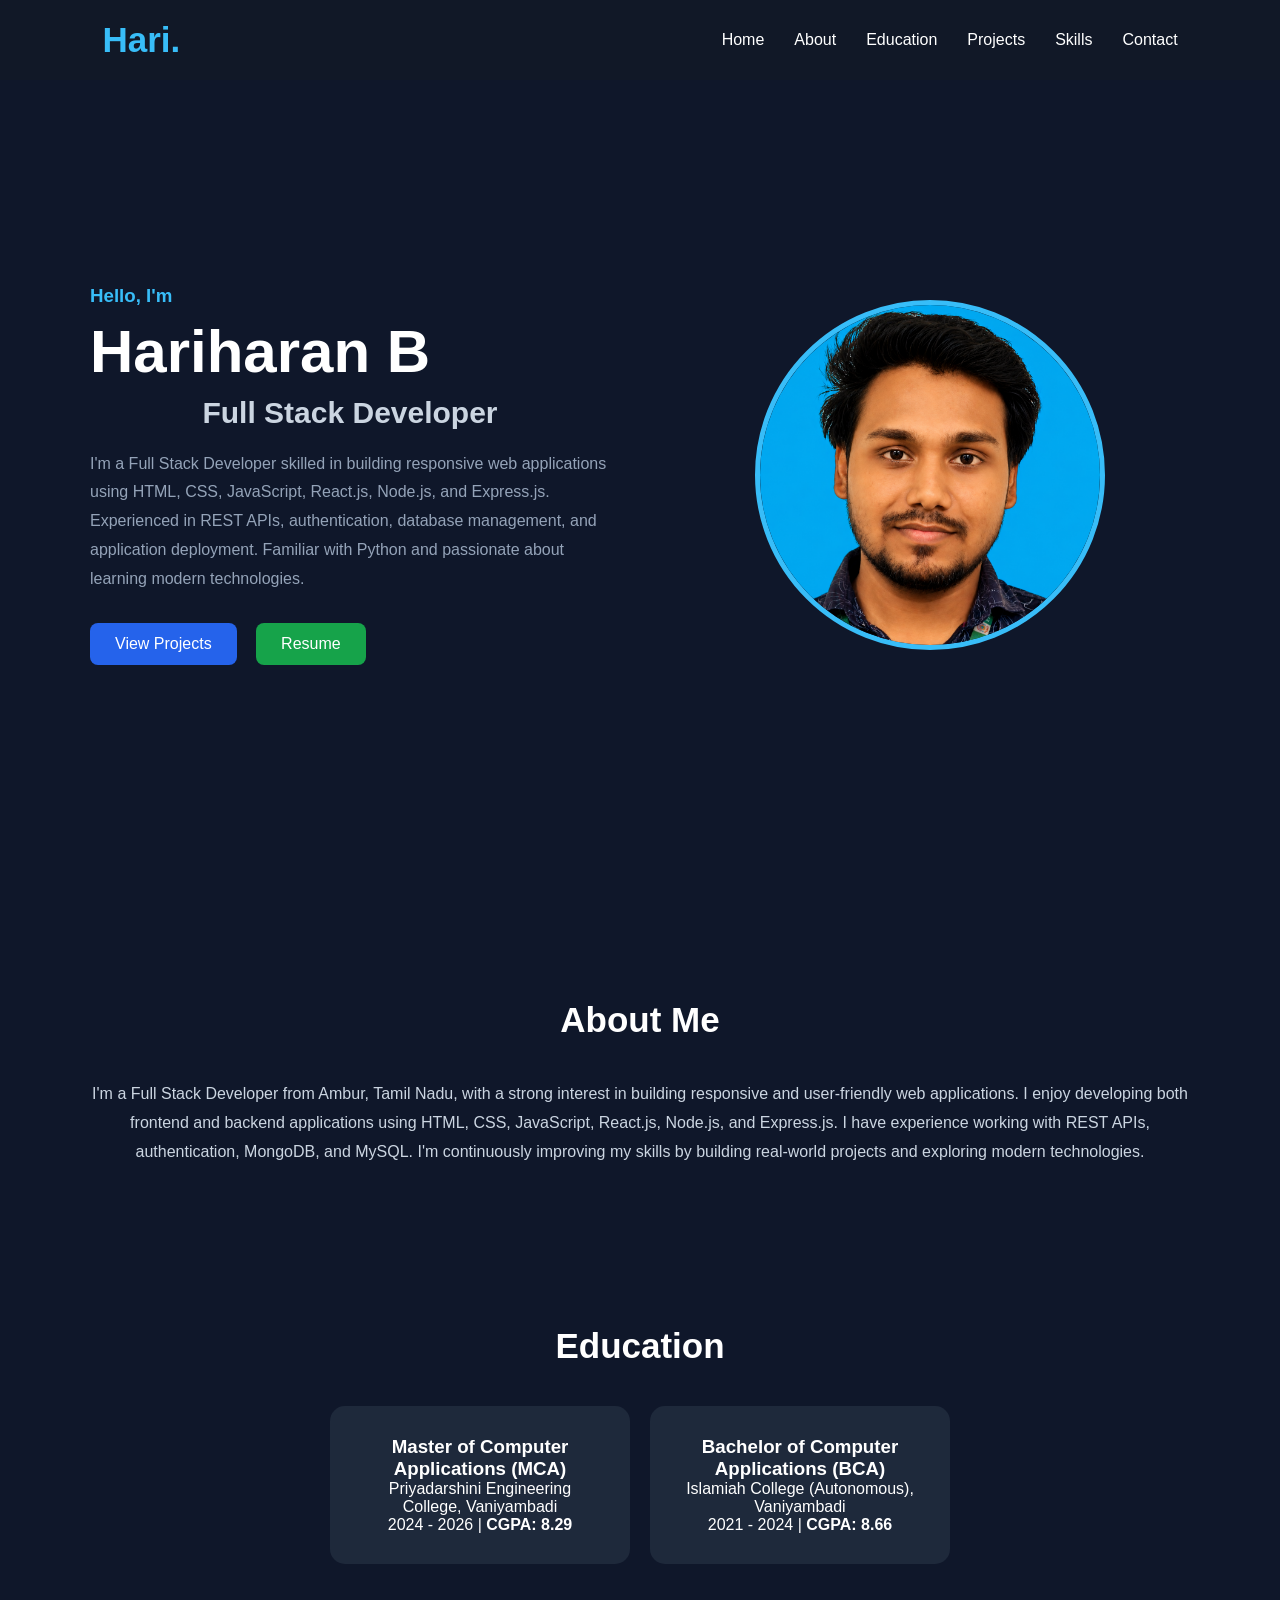
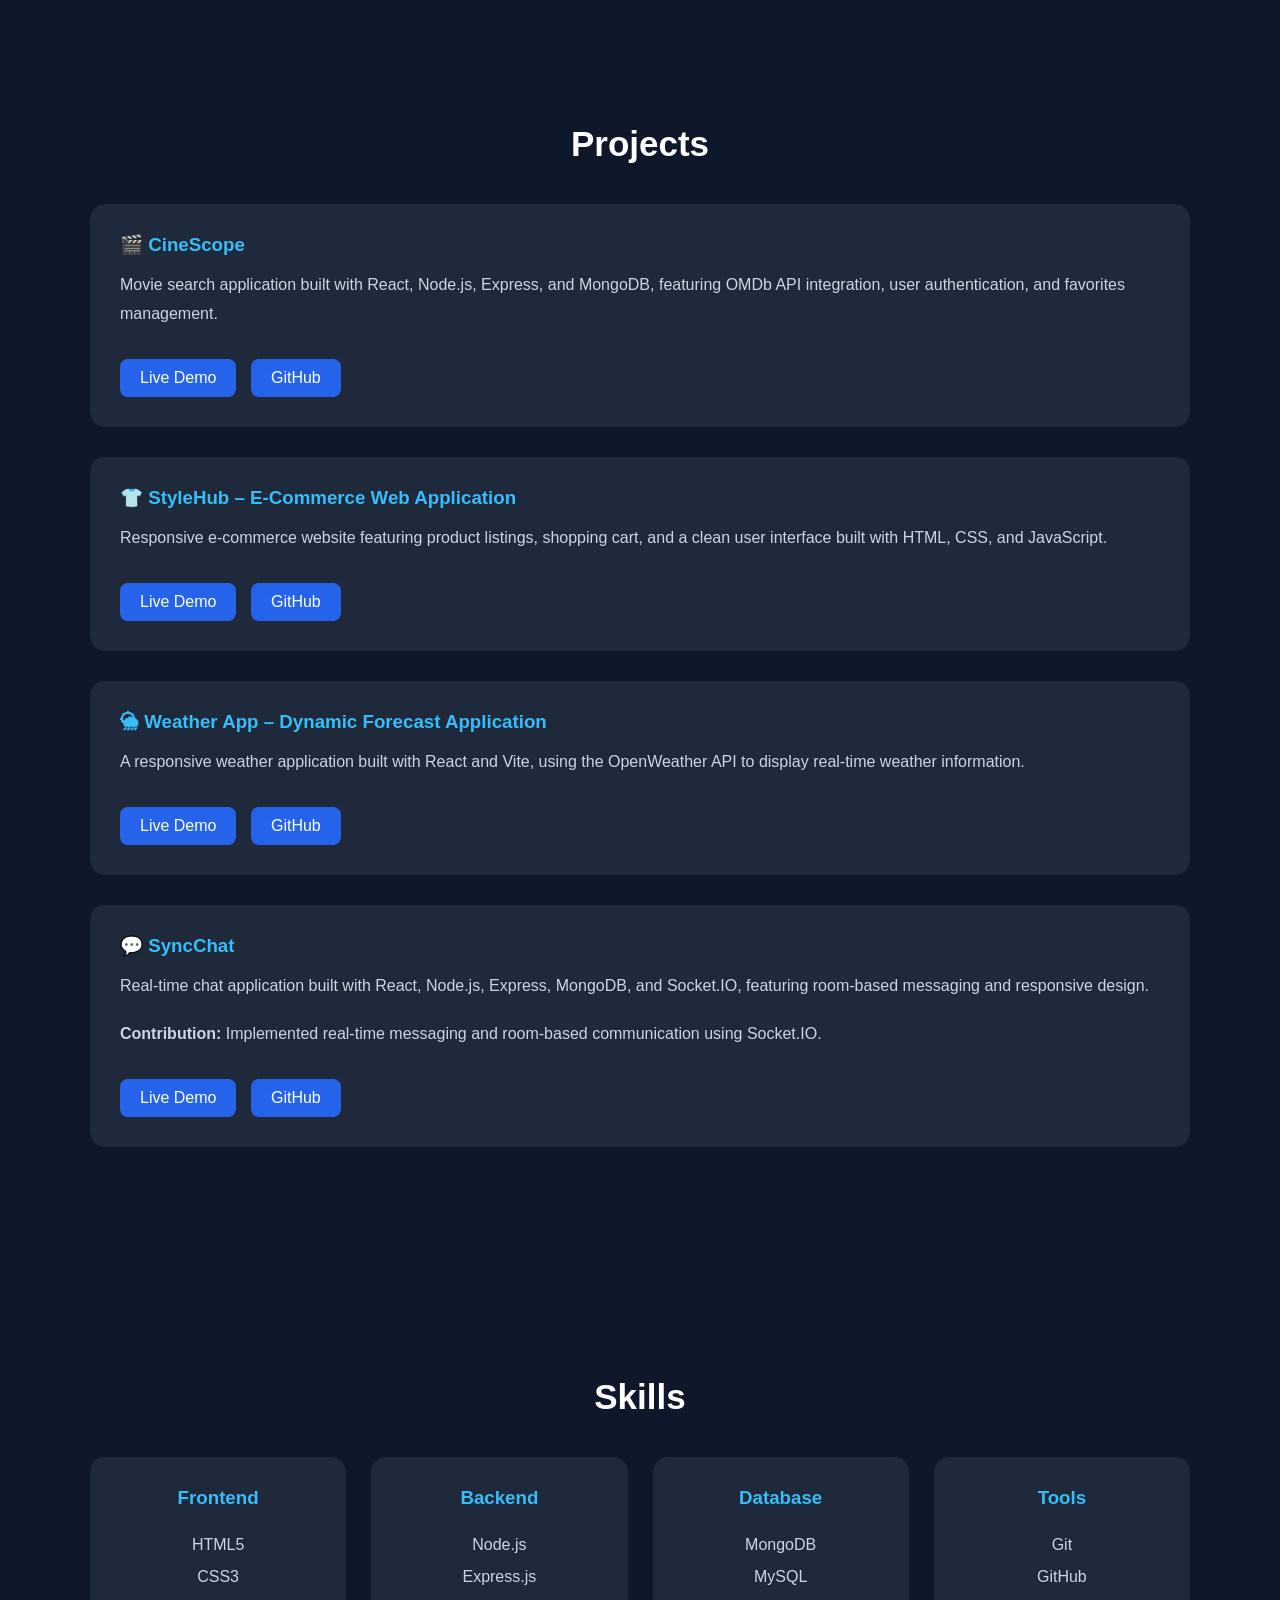
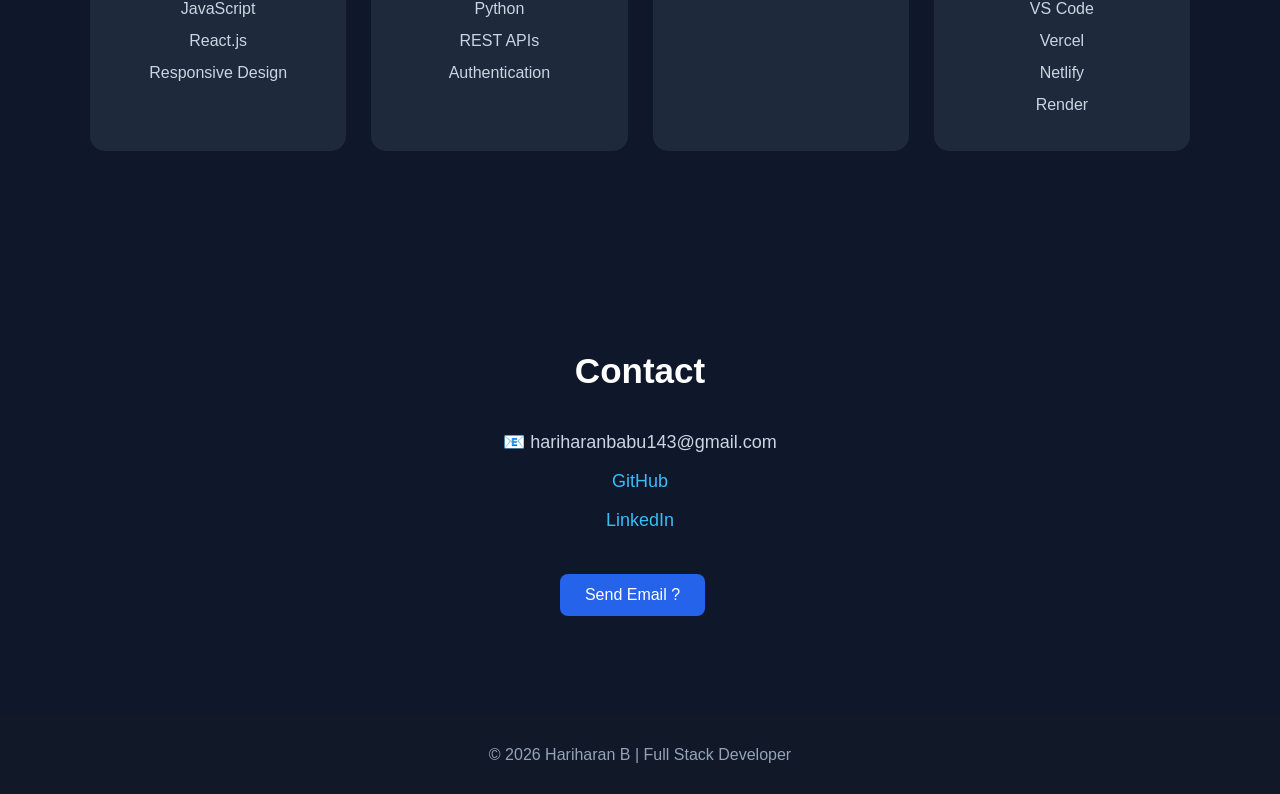
<file: index.html>
<!doctype html>
<html lang="en">
  <head>
    <meta charset="UTF-8" />
    <meta name="viewport" content="width=device-width, initial-scale=1.0" />
    <title>Hari | Portfolio</title>
    <link rel="icon" type="image/png" href="IMG/fv.png" />
    <link rel="stylesheet" href="style.css" />
  </head>
  <body>
    <header>
      <nav>
        <h2>Hari.</h2>

        <ul>
          <li><a href="#home">Home</a></li>
          <li><a href="#about">About</a></li>
          <li><a href="#education">Education</a></li>
          <li><a href="#projects">Projects</a></li>
          <li><a href="#skills">Skills</a></li>
          <li><a href="#contact">Contact</a></li>
        </ul>
      </nav>
    </header>

    <!-- HOME -->

    <section id="home" class="hero">
      <div class="hero-text">
        <h3>Hello, I'm</h3>

        <h1>Hariharan B</h1>

        <h2>Full Stack Developer</h2>

        <p>
          I'm a Full Stack Developer skilled in building responsive web
          applications using HTML, CSS, JavaScript, React.js, Node.js, and
          Express.js. Experienced in REST APIs, authentication, database
          management, and application deployment. Familiar with Python and
          passionate about learning modern technologies.
        </p>

        <div class="buttons">
          <a href="#projects" class="btn">View Projects</a>

          <a
            href="resume/UpdatedResume.pdf"
            class="btn btn2"
            target="_blank"
            rel="noopener noreferrer"
          >
            Resume
          </a>
        </div>
      </div>

      <div class="hero-image">
        <img src="IMG/Hari lights.png" alt="Hariharan B" />
      </div>
    </section>

    <!-- ABOUT -->

    <section id="about">
      <h2>About Me</h2>

      <p>
        I'm a Full Stack Developer from Ambur, Tamil Nadu, with a strong
        interest in building responsive and user-friendly web applications. I
        enjoy developing both frontend and backend applications using HTML, CSS,
        JavaScript, React.js, Node.js, and Express.js. I have experience working
        with REST APIs, authentication, MongoDB, and MySQL. I'm continuously
        improving my skills by building real-world projects and exploring modern
        technologies.
      </p>
    </section>

    <!-- education -->

    <section id="education">
      <h2>Education</h2>

      <div class="education-container">
        <div class="edu-card">
          <h3>Master of Computer Applications (MCA)</h3>
          <p>Priyadarshini Engineering College, Vaniyambadi</p>
          <span>2024 - 2026 | <strong>CGPA: 8.29</strong></span>
        </div>

        <div class="edu-card">
          <h3>Bachelor of Computer Applications (BCA)</h3>
          <p>Islamiah College (Autonomous), Vaniyambadi</p>
          <span>2021 - 2024 | <strong>CGPA: 8.66</strong></span>
        </div>
      </div>
    </section>

    <!-- PROJECTS -->

    <section id="projects">
      <h2>Projects</h2>

      <div class="project">
        <h3>🎬 CineScope</h3>

        <p>
          Movie search application built with React, Node.js, Express, and
          MongoDB, featuring OMDb API integration, user authentication, and
          favorites management.
        </p>

        <a href="https://cinescope-hari.vercel.app/" target="_blank">
          Live Demo
        </a>

        <a href="https://github.com/itz-Hari/CineScope" target="_blank">
          GitHub
        </a>
      </div>

      <div class="project">
        <h3>👕 StyleHub – E-Commerce Web Application</h3>

        <p>
          Responsive e-commerce website featuring product listings, shopping
          cart, and a clean user interface built with HTML, CSS, and JavaScript.
        </p>

        <a href="https://hari-stylehub.netlify.app/" target="_blank">
          Live Demo
        </a>

        <a href="https://github.com/itz-Hari/hari-stylehub" target="_blank">
          GitHub
        </a>
      </div>

      <div class="project">
        <h3>🌦 Weather App – Dynamic Forecast Application</h3>

        <p>
          A responsive weather application built with React and Vite, using the
          OpenWeather API to display real-time weather information.
        </p>

        <a href="https://itz-hari.github.io/weather-app/" target="_blank">
          Live Demo
        </a>

        <a href="https://github.com/itz-Hari/weather-app" target="_blank">
          GitHub
        </a>
      </div>

      <div class="project">
        <h3>💬 SyncChat</h3>

        <p>
          Real-time chat application built with React, Node.js, Express,
          MongoDB, and Socket.IO, featuring room-based messaging and responsive
          design.
        </p>
        <p>
          <strong>Contribution:</strong> Implemented real-time messaging and
          room-based communication using Socket.IO.
        </p>

        <a href="https://hari-syncchat.netlify.app" target="_blank">
          Live Demo
        </a>

        <a href="https://github.com/itz-Hari/syncchat" target="_blank">
          GitHub
        </a>
      </div>
    </section>

    <!-- SKILLS -->

    <section id="skills">
      <h2>Skills</h2>

      <div class="skill-box">
        <div class="card">
          <h3>Frontend</h3>
          <p>
            HTML5<br />
            CSS3<br />
            JavaScript<br />
            React.js<br />
            Responsive Design
          </p>
        </div>

        <div class="card">
          <h3>Backend</h3>
          <p>
            Node.js<br />
            Express.js<br />
            Python<br />
            REST APIs<br />
            Authentication
          </p>
        </div>

        <div class="card">
          <h3>Database</h3>
          <p>
            MongoDB<br />
            MySQL
          </p>
        </div>

        <div class="card">
          <h3>Tools</h3>
          <p>
            Git<br />
            GitHub<br />
            VS Code<br />
            Vercel<br />
            Netlify<br />
            Render
          </p>
        </div>
      </div>
    </section>

    <!-- CONTACT -->

    <section id="contact">
      <h2>Contact</h2>

      <p>📧 hariharanbabu143@gmail.com</p>

      <p>
        <a href="https://github.com/itz-Hari" target="_blank">GitHub </a>
      </p>

      <p>
        <a href="https://www.linkedin.com/in/itzhariharan" target="_blank">
          LinkedIn
        </a>
      </p>

      <a
        href="mailto:hariharanbabu143@gmail.com?subject=Portfolio Inquiry"
        class="btn contact-btn"
      >
        Send Email ?
      </a>
    </section>

    <footer>
      <p>© 2026 Hariharan B | Full Stack Developer</p>
    </footer>
  </body>
</html>
</file>
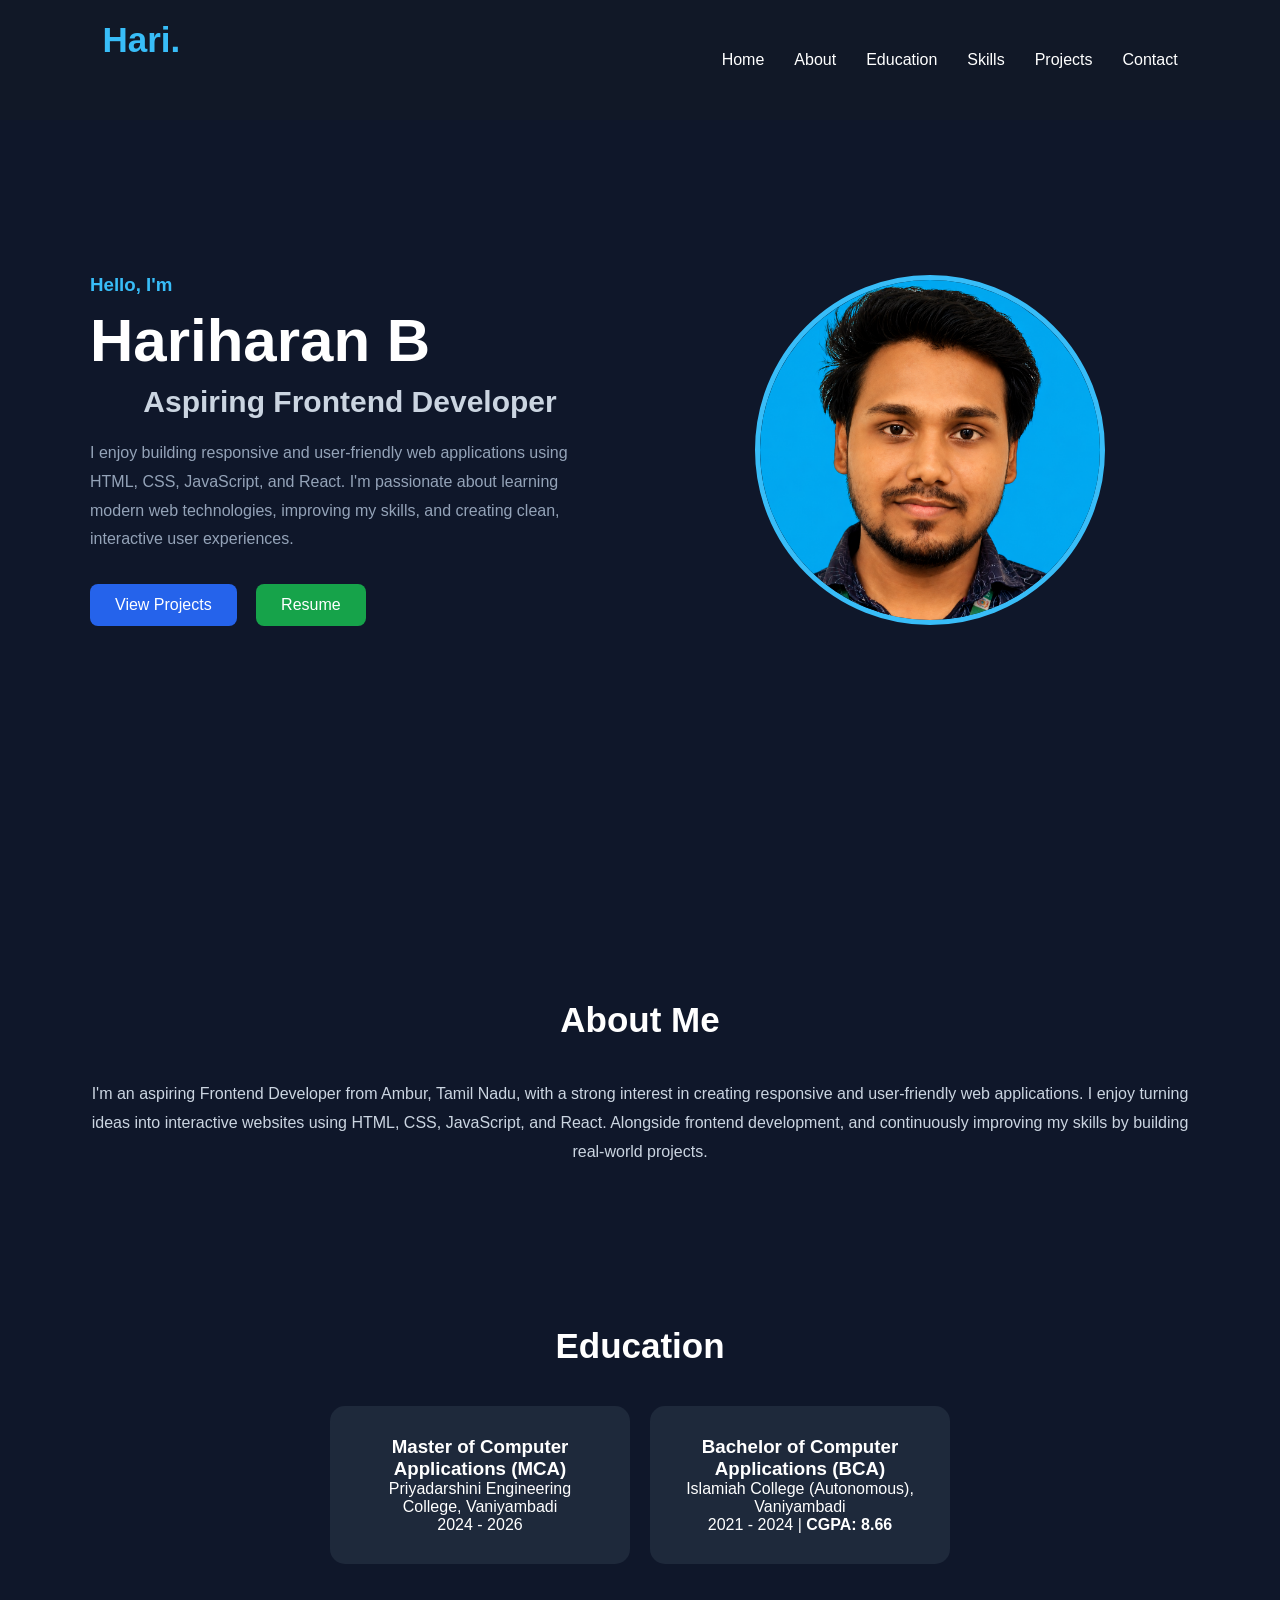
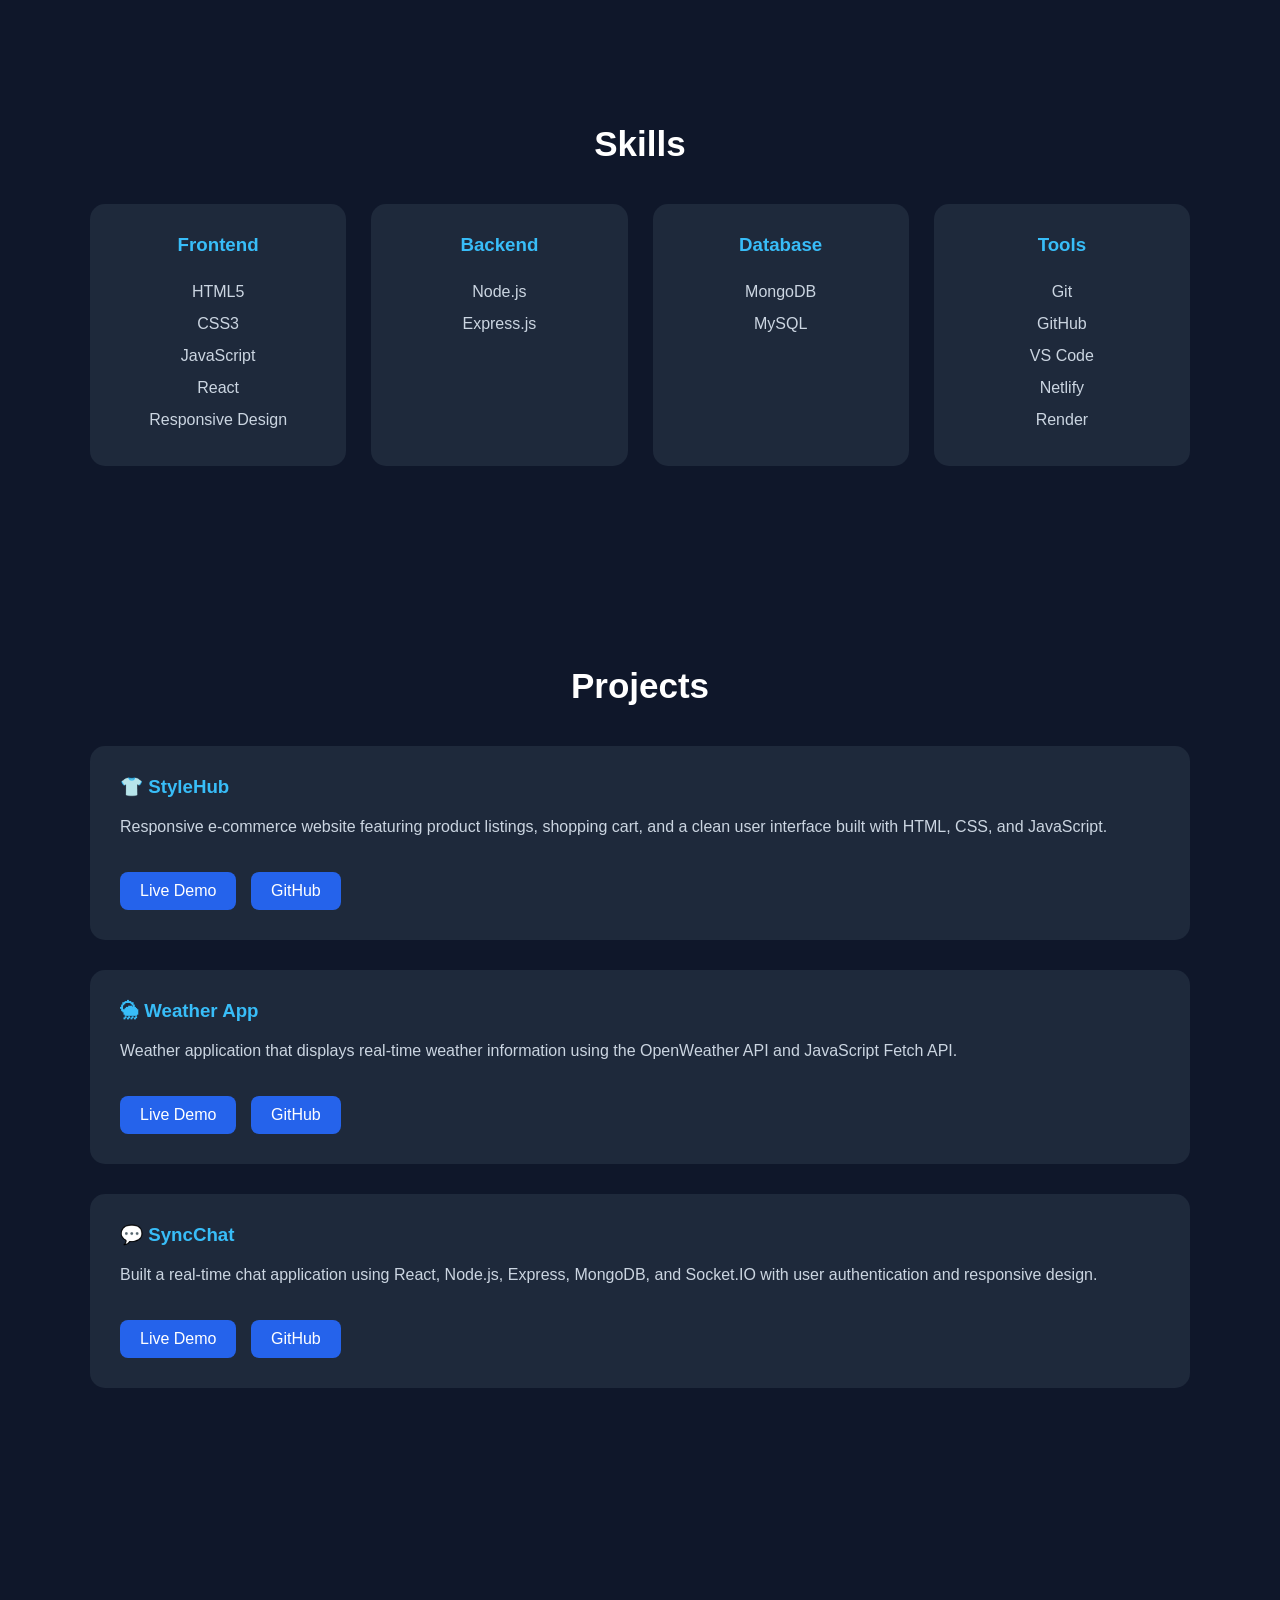
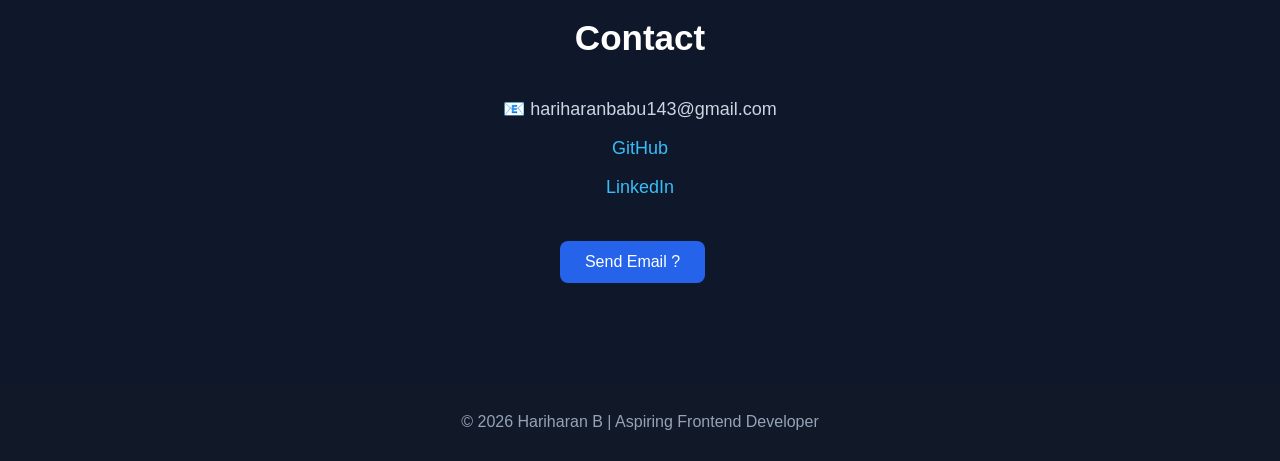
<file: port.html>
<!doctype html>
<html lang="en">
  <head>
    <meta charset="UTF-8" />
    <meta name="viewport" content="width=device-width, initial-scale=1.0" />
    <title>Hari | Portfolio</title>
    <link rel="stylesheet" href="port.css" />
  </head>
  <body>
    <header>
      <nav>
        <h2>Hari.</h2>

        <ul>
          <li><a href="#home">Home</a></li>
          <li><a href="#about">About</a></li>
          <li><a href="#education">Education</a></li>
          <li><a href="#skills">Skills</a></li>
          <li><a href="#projects">Projects</a></li>
          <li><a href="#contact">Contact</a></li>
        </ul>
      </nav>
    </header>

    <!-- HOME -->

    <section id="home" class="hero">
      <div class="hero-text">
        <h3>Hello, I'm</h3>

        <h1>Hariharan B</h1>

        <h2>Aspiring Frontend Developer</h2>

        <p>
          I enjoy building responsive and user-friendly web applications using
          HTML, CSS, JavaScript, and React. I'm passionate about learning modern
          web technologies, improving my skills, and creating clean, interactive
          user experiences.
        </p>

        <div class="buttons">
          <a href="#projects" class="btn">View Projects</a>

          <a href="resume.pdf" class="btn btn2" target="_blank"> Resume </a>
        </div>
      </div>

      <div class="hero-image">
        <img src="IMG/Hari lights.png" alt="Hariharan B" />
      </div>
    </section>

    <!-- ABOUT -->

    <section id="about">
      <h2>About Me</h2>

      <p>
        I'm an aspiring Frontend Developer from Ambur, Tamil Nadu, with a strong
        interest in creating responsive and user-friendly web applications. I
        enjoy turning ideas into interactive websites using HTML, CSS,
        JavaScript, and React. Alongside frontend development, and continuously
        improving my skills by building real-world projects.
      </p>
    </section>

    <!-- education -->

    <section id="education">
      <h2>Education</h2>

      <div class="education-container">
        <div class="edu-card">
          <h3>Master of Computer Applications (MCA)</h3>
          <p>Priyadarshini Engineering College, Vaniyambadi</p>
          <span>2024 - 2026</span>
        </div>

        <div class="edu-card">
          <h3>Bachelor of Computer Applications (BCA)</h3>
          <p>Islamiah College (Autonomous), Vaniyambadi</p>
          <span>2021 - 2024 | <strong>CGPA: 8.66</strong></span>
        </div>
      </div>
    </section>

    <!-- SKILLS -->

    <section id="skills">
      <h2>Skills</h2>

      <div class="skill-box">
        <div class="card">
          <h3>Frontend</h3>

          <p>
            HTML5<br />
            CSS3<br />
            JavaScript<br />
            React <br />
            Responsive Design
          </p>
        </div>

        <div class="card">
          <h3>Backend</h3>

          <p>
            Node.js <br />
            Express.js
          </p>
        </div>

        <div class="card">
          <h3>Database</h3>

          <p>
            MongoDB<br />
            MySQL
          </p>
        </div>

        <div class="card">
          <h3>Tools</h3>

          <p>
            Git<br />
            GitHub<br />
            VS Code<br />
            Netlify<br />
            Render
          </p>
        </div>
      </div>
    </section>

    <!-- PROJECTS -->

    <section id="projects">
      <h2>Projects</h2>

      <div class="project">
        <h3>👕 StyleHub</h3>

        <p>
          Responsive e-commerce website featuring product listings, shopping
          cart, and a clean user interface built with HTML, CSS, and JavaScript.
        </p>

        <a href="https://hari-stylehub.netlify.app/" target="_blank">
          Live Demo
        </a>

        <a href="https://github.com/itz-Hari/hari-stylehub" target="_blank">
          GitHub
        </a>
      </div>

      <div class="project">
        <h3>🌦 Weather App</h3>

        <p>
          Weather application that displays real-time weather information using
          the OpenWeather API and JavaScript Fetch API.
        </p>

        <a href="https://itz-hari.github.io/weather-app/" target="_blank">
          Live Demo
        </a>

        <a href="https://github.com/itz-Hari/weather-app" target="_blank">
          GitHub
        </a>
      </div>

      <div class="project">
        <h3>💬 SyncChat</h3>

        <p>
          Built a real-time chat application using React, Node.js, Express,
          MongoDB, and Socket.IO with user authentication and responsive design.
        </p>

        <a href="https://hari-syncchat.netlify.app" target="_blank">
          Live Demo
        </a>

        <a href="https://github.com/itz-Hari/syncchat" target="_blank">
          GitHub
        </a>
      </div>
    </section>

    <!-- CONTACT -->

    <section id="contact">
      <h2>Contact</h2>

      <p>📧 hariharanbabu143@gmail.com</p>

      <p>
        <a href="https://github.com/itz-Hari" target="_blank">GitHub </a>
      </p>

      <p>
        <a href="https://www.linkedin.com/in/itzhariharan" target="_blank">
          LinkedIn
        </a>
      </p>

      <a
        href="mailto:hariharanbabu143@gmail.com?subject=Portfolio Inquiry"
        class="btn contact-btn"
      >
        Send Email ?
      </a>
    </section>

    <footer>
      <p>© 2026 Hariharan B | Aspiring Frontend Developer</p>
    </footer>
  </body>
</html>
</file>
<file: style.css>
*{
    margin:0;
    padding:0;
    box-sizing:border-box;
    font-family:Arial,Helvetica,sans-serif;
    scroll-behavior:smooth;
}

body{
    background:#0f172a;
    color:#fff;
}

header{
    width:100%;
    position:fixed;
    top:0;
    left:0;
    background:#111827;
    padding:20px 8%;
    z-index:1000;
}

nav{
    display:flex;
    justify-content:space-between;
    align-items:center;
}

nav h2{
    color:#38bdf8;
}

nav ul{
    display:flex;
    list-style:none;
    gap:30px;
}

nav ul li a{
    color:white;
    text-decoration:none;
    transition:.3s;
}

nav ul li a:hover{
    color:#38bdf8;
}

section{
    width:90%;
    max-width:1100px;
    margin:auto;
    padding:100px 0;
    scroll-margin-top: 120px;
}

.hero {
    min-height: 100vh;
    display: flex;
    justify-content: space-between;
    align-items: center;
    gap: 60px;
    padding-top: 150px;
}

.hero-text{
    flex: 1;
}
.hero-image{
    flex: 1;
    display: flex;
    justify-content: center;
}
.hero-image img{
    width: 350px;
    height: 350px;
    border-radius: 50%;
    object-fit: cover;
    border: 5px solid #38bdf8;;
}
.hero h3{
    color:#38bdf8;
    margin-bottom:10px;
}

.hero h1{
    font-size:60px;
    margin-bottom:10px;
}

.hero h2{
    font-size:30px;
    color:#cbd5e1;
    margin-bottom:20px;
}

.hero p{
    color:#94a3b8;
    line-height:1.8;
    max-width:650px;
}

.buttons{
    margin-top:30px;
}

.btn{
    display:inline-block;
    text-decoration:none;
    background:#2563eb;
    color:white;
    padding:12px 25px;
    border-radius:8px;
    margin-right:15px;
    transition:.3s;
}

.btn:hover{
    transform:translateY(-4px);
}

.btn2{
    background:#16a34a;
}

h2{
    text-align:center;
    margin-bottom:40px;
    font-size:35px;
}

nav h2 {
    color: #38bdf8;
    margin-bottom: 0;
    text-align: left;
}

#about p{
    text-align:center;
    color:#cbd5e1;
    line-height:1.8;
}

#education {
  padding: 60px 10%;
  text-align: center;
}

.education-container {
  display: flex;
  gap: 20px;
  justify-content: center;
  flex-wrap: wrap;
  
}
.edu-card{
    background:#1e293b;
    padding:30px;
    border-radius:15px;
    text-align:center;
    width:300px;
    transition:.3s;
}
.edu-card:hover{
    transform:translateY(-8px);
}
.skill-box{
    display:grid;
    grid-template-columns:repeat(auto-fit,minmax(220px,1fr));
    gap:25px;
}

.card{
    background:#1e293b;
    padding:30px;
    border-radius:15px;
    text-align:center;
    transition:.3s;
}

.card:hover{
    transform:translateY(-8px);
}

.card h3{
    color:#38bdf8;
    margin-bottom:20px;
}

.card p{
    color:#cbd5e1;
    line-height:2;
}

.project{
    background:#1e293b;
    padding:30px;
    border-radius:15px;
    margin-bottom:30px;
    transition:.3s;
}

.project:hover{
    transform:translateY(-8px);
}

.project h3{
    color:#38bdf8;
    margin-bottom:15px;
}

.project p{
    color:#cbd5e1;
    margin-bottom:20px;
    line-height:1.8;
}

.project a{
    display:inline-block;
    text-decoration:none;
    color:white;
    background:#2563eb;
    padding:10px 20px;
    border-radius:8px;
    margin-right:10px;
    margin-top:10px;
    transition:.3s;
}

.project a:hover{
    background:#1d4ed8;
}

#contact{
    text-align:center;
}

#contact p{
    margin:18px 0;
    color:#cbd5e1;
    font-size:18px;
}

#contact p a{
    color:#38bdf8;
    text-decoration:none;
}

.contact-btn{
    display:inline-block;
    margin-top:25px;
    
}

footer{
    text-align:center;
    padding:30px;
    background:#111827;
    color:#94a3b8;
}

@media(max-width:768px){

nav{
    flex-direction:column;
}

nav ul{
    margin-top:15px;
    gap:15px;
    flex-wrap:wrap;
    justify-content:center;
}

.hero{
    padding-top: 200px;
    flex-direction:column-reverse;
    text-align:center;
}

.hero-image img{
    width:250px;
    height:250px;
}

.hero h1{
    font-size:40px;
}

.hero h2{
    font-size:24px;
}

.buttons{
    display:flex;
    justify-content:center;
    flex-wrap:wrap;
    gap:15px;
}

.btn{
    margin:0;
}

}
</file>
<file: port.css>
*{
    margin:0;
    padding:0;
    box-sizing:border-box;
    font-family:Arial,Helvetica,sans-serif;
    scroll-behavior:smooth;
}

body{
    background:#0f172a;
    color:#fff;
}

header{
    width:100%;
    position:fixed;
    top:0;
    left:0;
    background:#111827;
    padding:20px 8%;
    z-index:1000;
}

nav{
    display:flex;
    justify-content:space-between;
    align-items:center;
}

nav h2{
    color:#38bdf8;
}

nav ul{
    display:flex;
    list-style:none;
    gap:30px;
}

nav ul li a{
    color:white;
    text-decoration:none;
    transition:.3s;
}

nav ul li a:hover{
    color:#38bdf8;
}

section{
    width:90%;
    max-width:1100px;
    margin:auto;
    padding:100px 0;
    scroll-margin-top: 120px;
}

.hero{
    min-height:100vh;
    display:flex;
    justify-content: space-between;
    align-items:center;
    gap: 60PX;
}

.hero-text{
    flex: 1;
}
.hero-image{
    flex: 1;
    display: flex;
    justify-content: center;
}
.hero-image img{
    width: 350px;
    height: 350px;
    border-radius: 50%;
    object-fit: cover;
    border: 5px solid #38bdf8;;
}
.hero h3{
    color:#38bdf8;
    margin-bottom:10px;
}

.hero h1{
    font-size:60px;
    margin-bottom:10px;
}

.hero h2{
    font-size:30px;
    color:#cbd5e1;
    margin-bottom:20px;
}

.hero p{
    color:#94a3b8;
    line-height:1.8;
    max-width:650px;
}

.buttons{
    margin-top:30px;
}

.btn{
    display:inline-block;
    text-decoration:none;
    background:#2563eb;
    color:white;
    padding:12px 25px;
    border-radius:8px;
    margin-right:15px;
    transition:.3s;
}

.btn:hover{
    transform:translateY(-4px);
}

.btn2{
    background:#16a34a;
}

h2{
    text-align:center;
    margin-bottom:40px;
    font-size:35px;
}

#about p{
    text-align:center;
    color:#cbd5e1;
    line-height:1.8;
}

#education {
  padding: 60px 10%;
  text-align: center;
}

.education-container {
  display: flex;
  gap: 20px;
  justify-content: center;
  flex-wrap: wrap;
  
}
.edu-card{
    background:#1e293b;
    padding:30px;
    border-radius:15px;
    text-align:center;
    width:300px;
    transition:.3s;
}
.edu-card:hover{
    transform:translateY(-8px);
}
.skill-box{
    display:grid;
    grid-template-columns:repeat(auto-fit,minmax(220px,1fr));
    gap:25px;
}

.card{
    background:#1e293b;
    padding:30px;
    border-radius:15px;
    text-align:center;
    transition:.3s;
}

.card:hover{
    transform:translateY(-8px);
}

.card h3{
    color:#38bdf8;
    margin-bottom:20px;
}

.card p{
    color:#cbd5e1;
    line-height:2;
}

.project{
    background:#1e293b;
    padding:30px;
    border-radius:15px;
    margin-bottom:30px;
    transition:.3s;
}

.project:hover{
    transform:translateY(-8px);
}

.project h3{
    color:#38bdf8;
    margin-bottom:15px;
}

.project p{
    color:#cbd5e1;
    margin-bottom:20px;
    line-height:1.8;
}

.project a{
    display:inline-block;
    text-decoration:none;
    color:white;
    background:#2563eb;
    padding:10px 20px;
    border-radius:8px;
    margin-right:10px;
    margin-top:10px;
    transition:.3s;
}

.project a:hover{
    background:#1d4ed8;
}

#contact{
    text-align:center;
}

#contact p{
    margin:18px 0;
    color:#cbd5e1;
    font-size:18px;
}

#contact p a{
    color:#38bdf8;
    text-decoration:none;
}

.contact-btn{
    display:inline-block;
    margin-top:25px;
    
}

footer{
    text-align:center;
    padding:30px;
    background:#111827;
    color:#94a3b8;
}

@media(max-width:768px){

nav{
    flex-direction:column;
}

nav ul{
    margin-top:15px;
    gap:15px;
    flex-wrap:wrap;
    justify-content:center;
}

.hero{
    flex-direction:column-reverse;
    text-align:center;
}

.hero-image img{
    width:250px;
    height:250px;
}

.hero h1{
    font-size:40px;
}

.hero h2{
    font-size:24px;
}

.buttons{
    display:flex;
    justify-content:center;
    flex-wrap:wrap;
    gap:15px;
}

.btn{
    margin:0;
}

}
</file>
